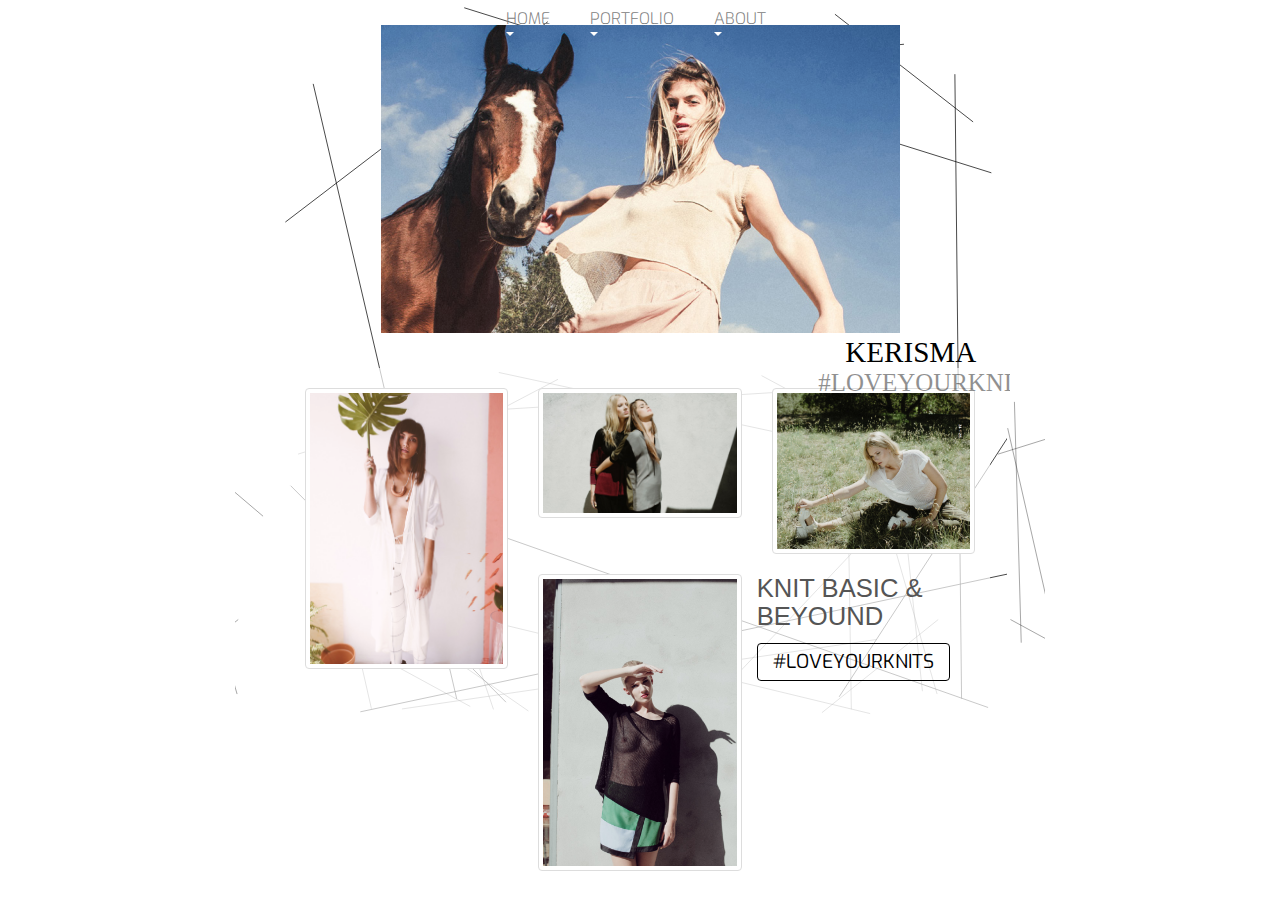
<file: Kang-Daeun-Assign-07/index.html>
<!DOCTYPE HTML>
<html>
	<head lang="en">
		<meta http-equiv="Content-Type" content="text/html; charset=UTF-8">
		<meta name="viewport" content="width=device-width, initial-scale=1">
		<title>Kerisma Knits</title>
         <link rel="stylesheet" href="http://maxcdn.bootstrapcdn.com/bootstrap/3.3.6/css/bootstrap.min.css">
         <script src="http://maxcdn.bootstrapcdn.com/bootstrap/3.3.6/js/bootstrap.min.js"></script>
		<link rel="stylesheet" type="text/css" media="screen" href="css/screen.css">
        <link rel="stylesheet" type="text/css" media="print" href="css/print.css">
        <script src="https://code.jquery.com/jquery-2.2.2.min.js"   integrity="sha256-36cp2Co+/62rEAAYHLmRCPIych47CvdM+uTBJwSzWjI="   crossorigin="anonymous"></script>
        <script src="design.js"></script>
        <link href='https://fonts.googleapis.com/css?family=Yanone+Kaffeesatz' rel='stylesheet' type='text/css'>
        <link href='https://fonts.googleapis.com/css?family=Jura' rel='stylesheet' type='text/css'>
        <link href='https://fonts.googleapis.com/css?family=Exo:400,300' rel='stylesheet' type='text/css'>
	</head>
    
	<body>
		<div id="page">

			<header>
                <a class="logo" title="Kerisma" href="http://www.kerismaknits.com/"><span></span></a>
				
			</header>
        
        
     
            
            <div id="bigbox">
                
               <div id="box">
                   <div class="col-sm-4"><div class="thumbnail"><img src="images/10.png" alt="Cinque Terre"></div></div>
                   <div class="col-sm-4"><div class="thumbnail"><img src="images/5.png" alt="Cinque Terre"></div></div>
         <div class="col-sm-4"><div class="thumbnail"><img src="images/6.png" alt="Cinque Terre"></div></div>
         <div class="col-sm-4"><div class="thumbnail"><img src="images/9.png" alt="Cinque Terre"></div></div>
                    
                <footer>
        <div class="hero">
					<h2>KNIT BASIC & BEYOUND</h2>
					<a class="btn" href="http://www.kerismaknits.com">#LOVEYOURKNITS</a>
    </div>
        </footer></div>
        </div>
            
        </div>
       
         
			

		

       
         <nav>
                <a class="mobile_menu" title="Menu" href="#"></a>
				<ul>
                    <li><a href="index.html" aria-haspopup="true">HOME</a>
						
					</li>
					<li><a href="portfolio.html" aria-haspopup="true">PORTFOLIO</a>
					
					</li>
					<li><a href="about.html" aria-haspopup="true">ABOUT</a></li>
				</ul>
			</nav>

	</body>
</html>
</file>
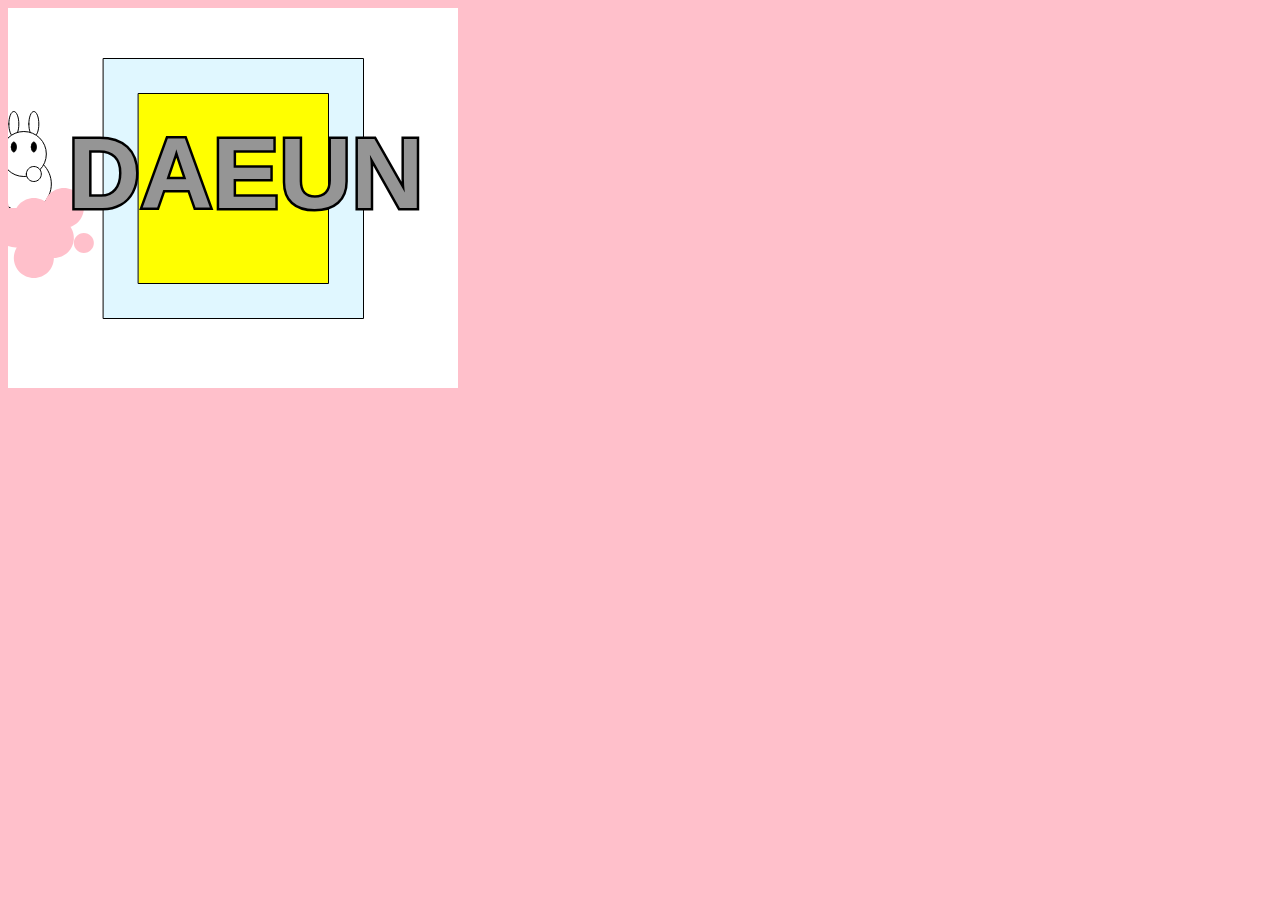
<file: p5/index.html>
<!doctype html>
<html>
    <head>
        <title>MMP 210</title>
        <link rel="stylesheet" href="../style.css"
              type="text/css" />
        <meta charset="utf-8" />
        <script src="../p5.min.js"></script>
        <script src="window.js"></script>
    </head>
    <body>
    
        
        
    </body>
</html>
</file>
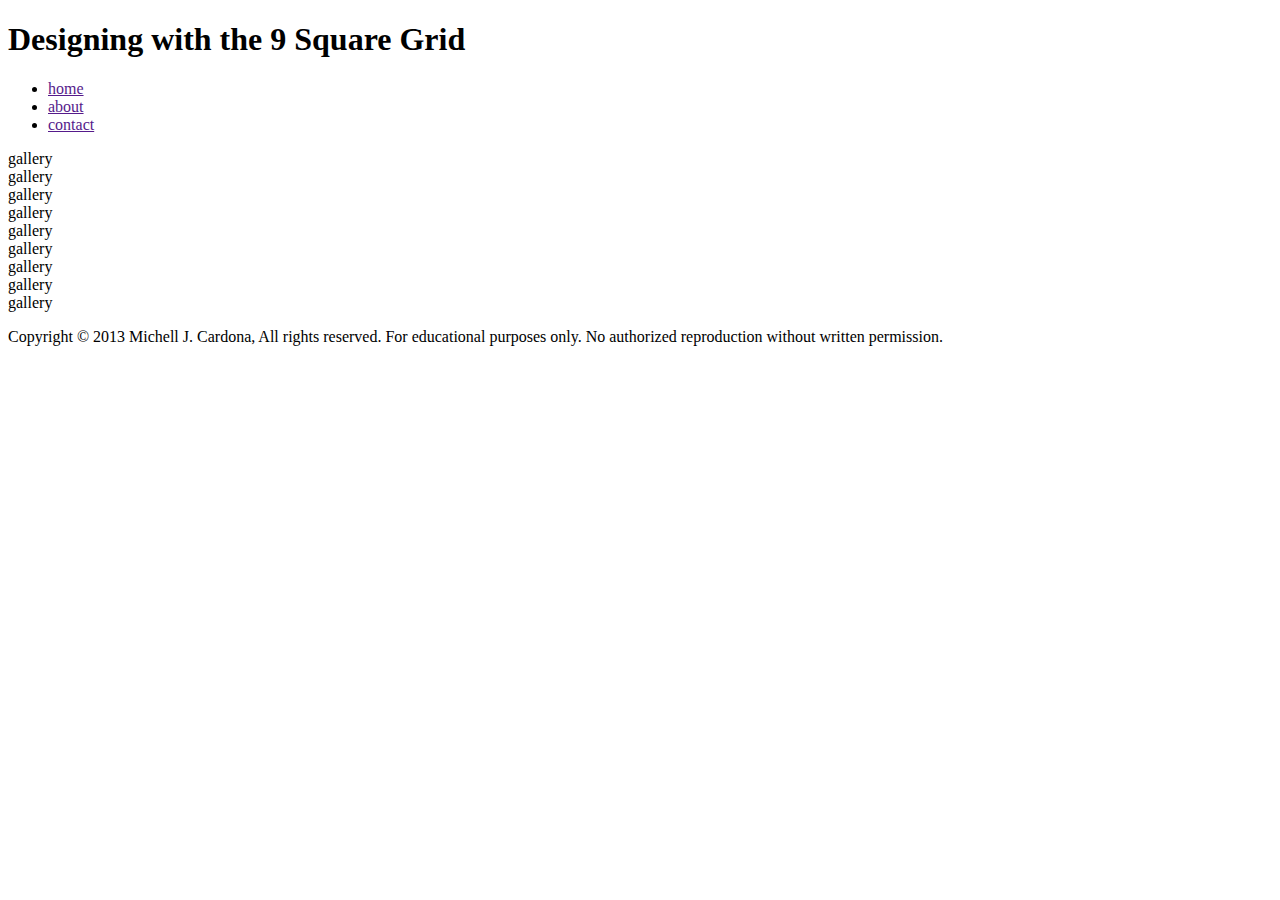
<file: modular.html>
<!DOCTYPE html>
<html lang="en">
	<head>
		<meta charset="utf-8">
		<title>Grids in Web Design</title>
		<link rel="stylesheet" type="text/css" href="css/style.css">
	</head>
	<body>
		<div class="wrapper clear">
			<header>
				<h1>Designing with the 9 Square Grid</h1>
				<nav>
					<ul>
						<li><a href="">home</a></li>
						<li><a href="">about</a></li>
						<li><a href="">contact</a></li>
					</ul>
				</nav>
			</header>
			<section id="mainContent">	
				<article class="gallery left">gallery</article>
				<article class="gallery">gallery</article>
				<article class="gallery right">gallery</article>
				<article class="gallery left">gallery</article>
				<article class="gallery">gallery</article>
				<article class="gallery right">gallery</article>
				<article class="gallery left">gallery</article>
				<article class="gallery">gallery</article>
				<article class="gallery right">gallery</article>
			</section>
			<footer>
				<p>Copyright © 2013 Michell J. Cardona, All rights reserved. For educational purposes only. No authorized reproduction without written permission.</p>
			</footer>
		</div><!-- end of wrapper -->
	</body>
</html>
</file>
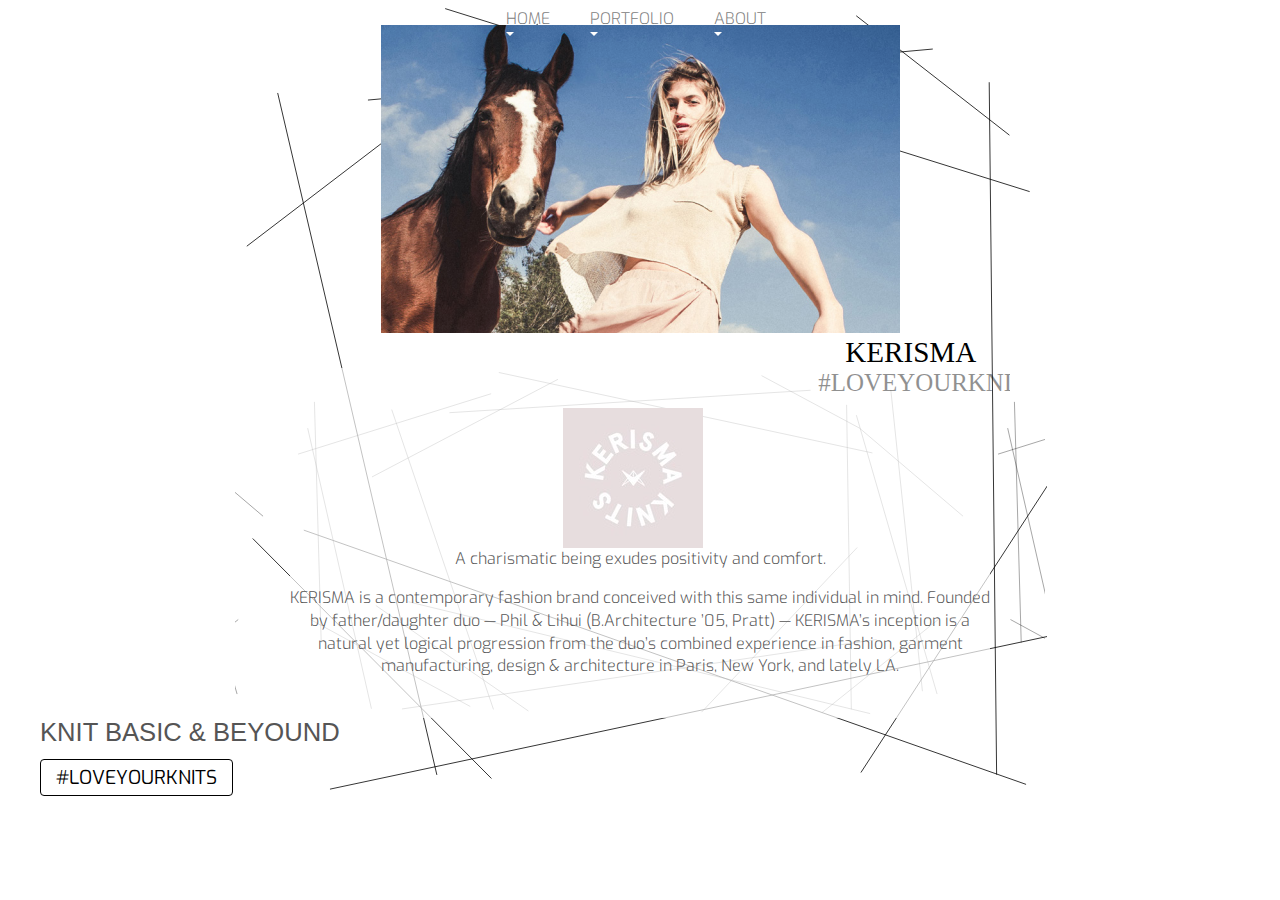
<file: Kang-Daeun-Assign-07/about.html>
<!DOCTYPE HTML>
<html>
	<head lang="en">
		<meta http-equiv="Content-Type" content="text/html; charset=UTF-8">
		<meta name="viewport" content="width=device-width, initial-scale=1">
		<title>Kerisma Knits</title>
         <link rel="stylesheet" href="http://maxcdn.bootstrapcdn.com/bootstrap/3.3.6/css/bootstrap.min.css">
         <script src="http://maxcdn.bootstrapcdn.com/bootstrap/3.3.6/js/bootstrap.min.js"></script>
		<link rel="stylesheet" type="text/css" media="screen" href="css/screen.css">
        <link rel="stylesheet" type="text/css" media="print" href="css/print.css">
        <script src="https://code.jquery.com/jquery-2.2.2.min.js"   integrity="sha256-36cp2Co+/62rEAAYHLmRCPIych47CvdM+uTBJwSzWjI="   crossorigin="anonymous"></script>
        <script src="design.js"></script>
        <link href='https://fonts.googleapis.com/css?family=Yanone+Kaffeesatz' rel='stylesheet' type='text/css'>
        <link href='https://fonts.googleapis.com/css?family=Jura' rel='stylesheet' type='text/css'>
        <link href='https://fonts.googleapis.com/css?family=Exo:400,300' rel='stylesheet' type='text/css'>
	</head>
    
	<body>
		<div id="page">

			<header>
                <a class="logo" title="ZZYW" href="http://zzyw.media"><span></span></a>
				
			</header>
        
        
     
            
            <div id="bigbox">
                
               <div id="box">
                   <div id="logogo"><img src="images/logoK.jpg"></div>
                   <p>
                   
                       A charismatic being exudes positivity and comfort. </p><p>KERISMA is a contemporary fashion brand conceived with this same individual in mind. Founded by father/daughter duo — Phil & Lihui (B.Architecture ’05, Pratt) — KERISMA’s inception is a natural yet logical progression from the duo’s combined experience in fashion, garment manufacturing, design & architecture in Paris, New York, and lately LA.</p>
                  
                </div></div>
            <footer>
        <div class="hero">
					<h2>KNIT BASIC & BEYOUND</h2>
					<a class="btn" href="http://www.kerismaknits.com">#LOVEYOURKNITS</a>
    </div>
        </footer></div>
      
       
        <nav>
                <a class="mobile_menu" title="Menu" href="#"></a>
				<ul>
                    <li><a href="index.html" aria-haspopup="true">HOME</a>
						
					</li>
					<li><a href="portfolio.html" aria-haspopup="true">PORTFOLIO</a>
					
					</li>
					<li><a href="about.html" aria-haspopup="true">ABOUT</a></li>
				</ul>
			</nav>

		


	</body>
</html>
</file>
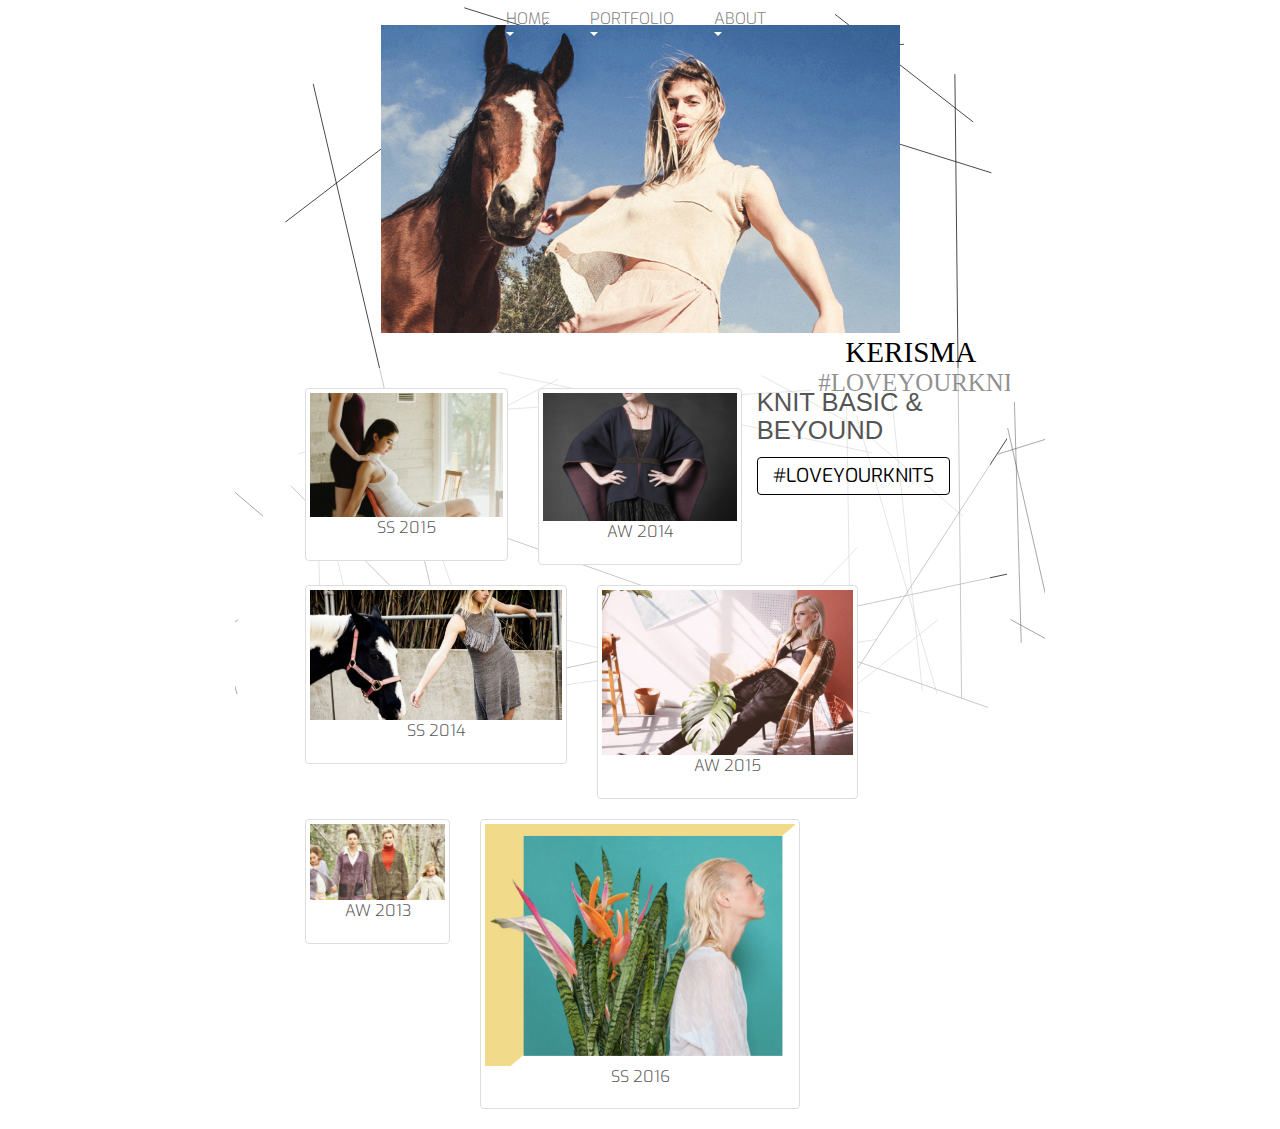
<file: Kang-Daeun-Assign-07/portfolio.html>
<!DOCTYPE HTML>
<html>
	<head lang="en">
		<meta http-equiv="Content-Type" content="text/html; charset=UTF-8">
		<meta name="viewport" content="width=device-width, initial-scale=1">
		<title>Kerisma Knits</title>
         <link rel="stylesheet" href="http://maxcdn.bootstrapcdn.com/bootstrap/3.3.6/css/bootstrap.min.css">
         <script src="http://maxcdn.bootstrapcdn.com/bootstrap/3.3.6/js/bootstrap.min.js"></script>
		<link rel="stylesheet" type="text/css" media="screen" href="css/screen.css">
        <link rel="stylesheet" type="text/css" media="print" href="css/print.css">
        <script src="https://code.jquery.com/jquery-2.2.2.min.js"   integrity="sha256-36cp2Co+/62rEAAYHLmRCPIych47CvdM+uTBJwSzWjI="   crossorigin="anonymous"></script>
        <script src="design.js"></script>
        <link href='https://fonts.googleapis.com/css?family=Yanone+Kaffeesatz' rel='stylesheet' type='text/css'>
        <link href='https://fonts.googleapis.com/css?family=Jura' rel='stylesheet' type='text/css'>
        <link href='https://fonts.googleapis.com/css?family=Exo:400,300' rel='stylesheet' type='text/css'>
	</head>
    
	<body>
		<div id="page">

			<header>
                <a class="logo" title="Kerisma" href="http://www.kerismaknits.com/"><span></span></a>
				
			</header>
        
        
     
            
            <div id="bigbox">
                
               <div id="box">
                   
                   <div class="col-sm-4"><div class="thumbnail"><a href="http://www.kerismaknits.com/wp-content/uploads/2015/01/krm_lookbook_ss15_email.pdf"><img src="images/port3.png" alt="Cinque Terre"></a><p>SS 2015</p></div></div>
         <div class="col-sm-4"><div class="thumbnail"><img src="images/port4.png" alt="Cinque Terre"><p>AW 2014</p></div></div>
                   <div class="col-sm-5"><div class="thumbnail"><a href="http://www.kerismaknits.com/wp-content/uploads/2014/03/KRM_LOOKBOOK_SS2014_email_spreads.pdf"><img src="images/port5.png" alt="Cinque Terre"></a><p>SS 2014</p></div></div>
                    
                   <div class="col-sm-5"><div class="thumbnail"><a href="http://www.kerismaknits.com/wp-content/uploads/2015/05/Kerisma_LookBook_AW15_email%20file.pdf"><img src="images/port2.png" alt="Cinque Terre"></a><p>AW 2015</p></div></div>
                   <div class="col-sm-3"><div class="thumbnail"><a href="http://www.kerismaknits.com/wp-content/uploads/2013/01/KRM_LOOKBOOK_AW2013_spreads_email%20file.pdf"><img src="images/port6.png" alt="Cinque Terre"></a><p>AW 2013</p></div></div>
                   <div class="col-sm-6"><div class="thumbnail"><a href="http://www.kerismaknits.com/wp-content/uploads/2016/01/KRM_LOOKBOOK_SS16_spreads_email.pdf"><img src="images/port1.png" alt="Cinque Terre"> </a><p>SS 2016</p></div></div>
                <footer>
        <div class="hero">
					<h2>KNIT BASIC & BEYOUND</h2>
					<a class="btn" href="http://www.kerismaknits.com">#LOVEYOURKNITS</a>
    </div>
        </footer></div>
        </div>
            
        </div>
       
         
			

		

       
         <nav>
                <a class="mobile_menu" title="Menu" href="#"></a>
				<ul>
                    <li><a href="index.html" aria-haspopup="true">HOME</a>
						
					</li>
					<li><a href="portfolio.html" aria-haspopup="true">PORTFOLIO</a>
					
					</li>
					<li><a href="about.html" aria-haspopup="true">ABOUT</a></li>
				</ul>
			</nav>

	</body>
</html>
</file>
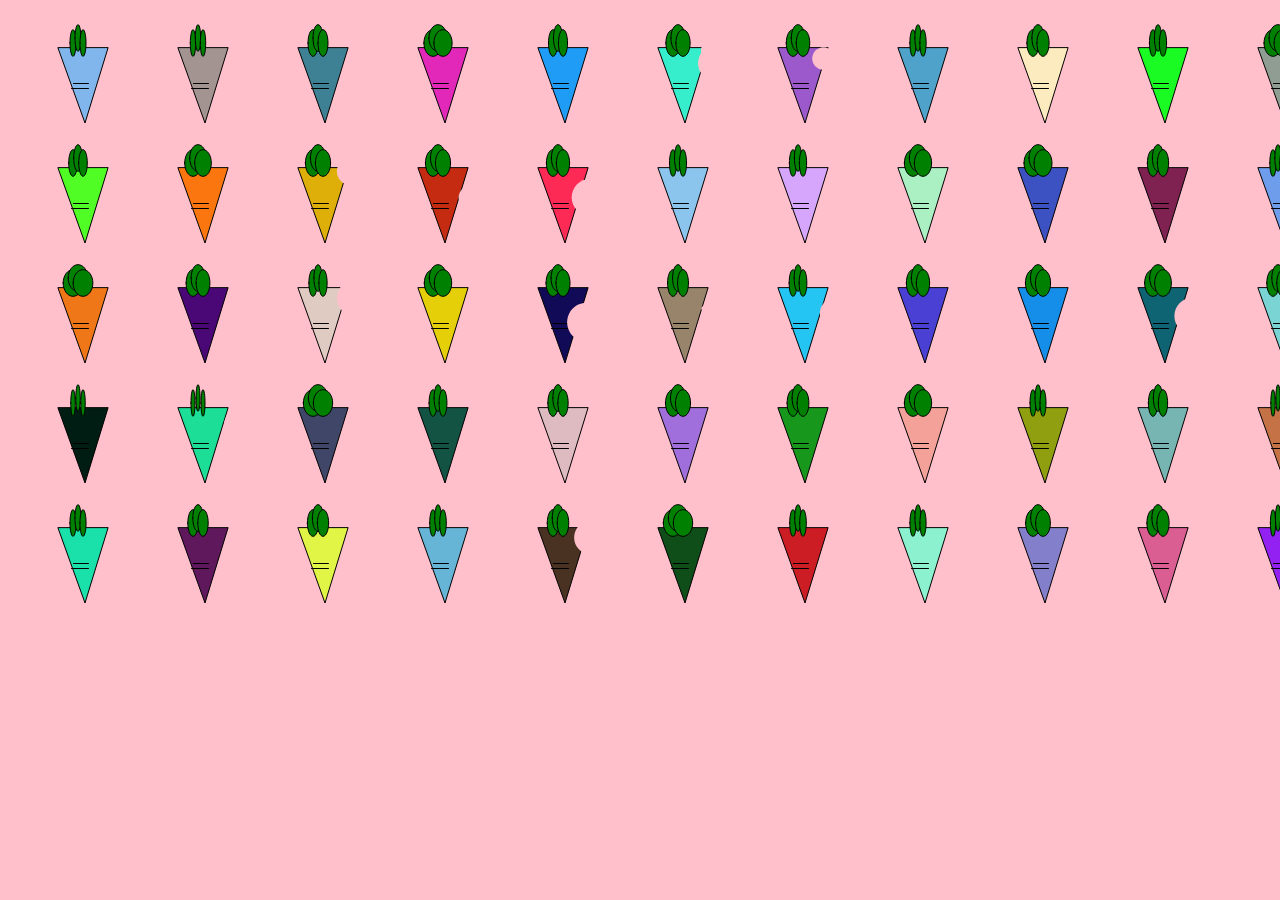
<file: p5/index1.html>
<!doctype html>
<html>
    <head>
        <title>MMP 210</title>
        <link rel="stylesheet" href="../style.css"
              type="text/css" />
        <meta charset="utf-8" />
        <script src="../p5.min.js"></script>
        <script src="carrot.js"></script>
    </head>
    <body>
    
        
        
    </body>
</html>
</file>
<file: Kang-Daeun-Assign-07/css/screen.css>
body { color: #555; font-family: "Roboto Mono", sans-serif; font-size: 16px; font-weight: 300; margin: 0; padding: 0; }

#page { max-width: 1200px; margin: auto; position: relative; 
background: url(../images/background.svg) no-repeat center;}

#bigbox { max-width: 810px; margin: auto; position: relative; 
background: url(../images/background1.svg)  center;
}
#box { max-width: 700px; height: 350px;margin:auto; margin-top:60px; padding-top:20px;position: relative; ;background:rgba(255,255,255, 0.7);
    
}
#logogo { max-width: 50px; height: 140px;margin:auto; margin-top:20px; margin-left:39%;position: relative; ;background:rgba(255,255,255, 0.7);
    
}
#smallbox { max-width: 800px; height: 300px;margin:auto; margin-top:60px; position: relative; ; top:-300px;background:rgba(0,0,0, 0.7);
     border-style:dashed;
    border-width:1px;
   
    
}

#hero{margin:auto; margin-top:40px;}

/*text*/
h1 { margin: 0 0 1em 0; font-size: 2.8em; font-weight: 400;  text-align:center; font-family: 'Yanone Kaffeesatz', sans-serif;}
h2 { margin: 0 0 .5em 0; font-size: 1.6em; font-weight: 400; line-height: 1.1em text-align:center;}
h3 { margin: 0 0 .5em 0; font-size: 1.3em; font-weight: 400; color: #000; }
h4 { margin: 0 0 1.5em 0; font-weight: 400; }

p { margin: 0 0 1em 0; 
text-align:center;
font-family: 'Exo', sans-serif;}

a { color: grey;
font-family: 'Exo', sans-serif;
text-decoration:none;}
a:visited { color: #65b1ff; }

a.btn { font-size: 1.2em; text-decoration: none; color: #000; border: 1px solid #000; padding: 4px 15px; transition: background-color .5s; }
a.btn:hover { background-color: rgba(255,255,255, 0.3); }



header { height: 308px; background: url(../images/header.png) no-repeat center bottom; margin: 0; position: relative; top:25px;}

header a.logo { position:absolute; display: block; width: 250px; height: 73px; background: url(../images/logo_zzyw.svg) no-repeat; background-size: contain; z-index: 1; left: 60%; z-index: 1; top:310px;}
header a.logo span { display: none; }
header div.hero { width: 42%; position: absolute; top: 150px; left: 55%; }
header div.hero h1 { line-height: 1em; margin: 0 0 30px 0; color: grey; }


nav { 
   
    position: absolute; 
    top: -2px; left: 0px; 
    padding: 0px 0px 0px 0px; 
    width: 100%; 
    
    
}
nav a:visited { color: grey;} 

nav a.mobile_menu{
    width: 32px; height: 32px;
    background: url(../images/icon_menu.svg) no-repeat 0 0;
    background-size: contain;
    position: absolute; top:22px; left: 38%; margin-left: -16px;
    display: none;
}


nav ul { list-style: none; margin: 0px; padding: 0px; }
nav ul::after { content: ""; display: block; clear: both; } 

nav ul li:hover { background-color: #fa7b1e; }
nav ul li:hover > ul { display: block; } 
nav ul ul { display: none; position: absolute; top: 100%; background-color: #fa7b1e; } 

nav ul li a { display: inline-block; color: grey; padding: 10px 20px; text-decoration: none; width: 130px; position: relative;}
nav ul li a:hover { background-color: #eda214; }


nav ul ul li { position: relative; }
nav ul ul ul { left: 100%; top: 0;} 

nav > ul { padding-left: 38%;}
nav > ul > li { float: left; } 
nav > ul > li > a { padding: 10px 20px; width: auto;}



nav a[aria-haspopup="true"]::after {
    
	content:'';
  
	display: block;
	width: 0px;
	height: 0px;
    border-left: 4px solid #fff;
	border-top: 4px solid transparent;
	border-bottom: 4px solid transparent;
    position: absolute;
    right:15px;
	top: 16px;
  
}



nav > ul > li > a[aria-haspopup="true"]::after {
	border-left: 4px solid transparent;
	border-right: 4px solid transparent;
	border-top: 4px solid #fff;
	left: 20px;
	bottom: 1px;
	right: auto; 
	top: auto; 
}


@media screen and (max-width: 1000px) { 
	h1 { font-size: 2.4em; }

	/* Header */
	header div.hero { left: 70%; }
	header div.hero h1 { margin-bottom: 20px; }
}


@media screen and (max-width: 825px) { 
	h1 { font-size: 2.0em; }

	/* Header */
	header { height:300px; background-image: url(../images/header.png); }
	header div.hero { top: 150px; left: 75%; }
    header div.hero span {display: none;}
    
}


@media screen and (max-width: 760px) {
	h1 { font-size: 1.8em; }
	h2 { font-size: 1.4em; }
	h3 { font-size: 1.1em; }
	a.btn { font-size: 1em; }
	
	/* Header */
	header a.logo { width: 145px; height: 60px;}
	header div.hero { top: 140px; left: 65%; }
	
	/* Navigation */
	nav { padding-top: 0px; padding-left:25%;}
	nav > ul { padding-left: 10px; }

}


@media screen and (max-width: 625px) {
	h1 { font-size: 1em; }
	h3 { margin-bottom: 0; }
	a.btn { font-size: .9em; }

	header { height: auto; min-height: 250px; background-image: url(../images/header2.png); background-position: center top;}

	header a.logo {
		width: 125px; height: 52px;
		left: 38%; top: 240px;
        
	}

	header hero { width: 300px; top: 85px; left: 130px; }

	header h1 { margin-bottom: 10px; }
   

    nav {

        padding: 50px 15px 20px 15px;
		background-color: #000;
        height: 0px;
        overflow: hidden;
        }
    
    nav a.mobile_menu{display: block;}
	nav ul, nav ul ul, nav ul ul ul { display: block; position: static; }
    nav > ul { padding: 0px; }  
    nav > ul > li { float: none; margin-top: 25px; }
    nav ul li:hover { background: none; }
    
    nav ul li a {
        width: auto;
		display: block;
		margin: 8px 10px;
		padding: 6px 15px 6px 2px;
		border-bottom: 1px solid rgba(255,255,255,.25);
        width: auto;
       
	}
    
	nav ul li a:hover { background-color: rgba(255,255,255,.2); }
	
	nav ul ul { background: none; }	
	nav ul ul li a { margin-left: 30px; } 
	nav ul ul ul li a { margin-left: 60px; } 
	nav a[aria-haspopup="true"]::after { display: none; }
  
   
}

@media screen and (max-width: 425px) {
	header { min-height: 230px; background-image: url(../images/header1.png); background-position: left bottom;}
	header a.logo { width: 126px; height: 26px; background-image:  url(../images/logo_zzyw.svg);  }

	header div.hero {
		width: 100%;
		left: 0;
		top: 58px;
		text-align: center;
	}
	
	header div.hero h1 {
		font-size: 1em;
		margin-bottom: 10px;
	}
	
	header a.btn {
		padding: 2px 30px;
		font-size: .8em;
	}
    div.hero {
        
        padding: 50px 100px;
		font-size: .8em;
    }
    
	header div.hero a.btn span { display: none; } 
    
    nav {padding-top: 30px;}
    nav a.mobile_menu {left: auto; right: 40px; top: 8px; margin-left: 0px;}
    
    
}
</file>
<file: Kang-Daeun-Assign-07/css/print.css>
@page{margin: .5cm}

body{
    color: #000;
    font-family: gorgia, sans-serif; font-size: 12pt;
    font-weight: normal; margin:0; margin: 0;
}

h1, h2, h3, h4{
    margin: 0;
    font-family: sans-serif;
}

h1 {font-size: 1.4em;}
h2 {font-size: 1.3em;}
h3 {font-size: 1.2em;}
h4 {font-size: 1.1em;}

p{margin: 0 0 1em 0; font-size: .9em;}

a, a: visited{color: inherit; text-decoration: none;}

nav{display: none;}

header{position: relative;}

header::after{content:url(../images/header.jpg); width: 90%;}

header a.logo {display: block; width: 145px; height: 60px; position: absolute; top: 20px; left: 50%;}

header a.logo::after{content: url(../images/logo_print.svg);}

header a.logo span{display:none;}

header div.hero {width:75%; position: absolute; top: 110px; left: 20px;}
</file>
<file: style.css>
body {
    background-color:pink;
    font-family: Helvetica, sans-serif;
    line-height:1.45;
}

h1 {
    color: deeppink;
    font-weight:600;
}

p { color: white; }
a, li { color: green;}
a:hover { color: lightseagreen; }

img { width: 400px; }

ul {
    list-style: none;
    padding:0;
}
ul li {
    display:inline-block;
    margin-right: lem;
}

ul li ul {
    display:none;
}
ul li:hover ul {
    display: inline-blck;
}
</file>
<file: css/style.css>
a h1 {
    font-family: myFirstFont;
    font-size: 3em;
    color: black;
}

a h4 {
    font-family: myFirstFont;
    font-size: 3em;
    color: black;
}
@font-face{
font-family: myFirstFont;
    src: url(huntress.otf);
}

iframe{max-width:100%;}
</file>
